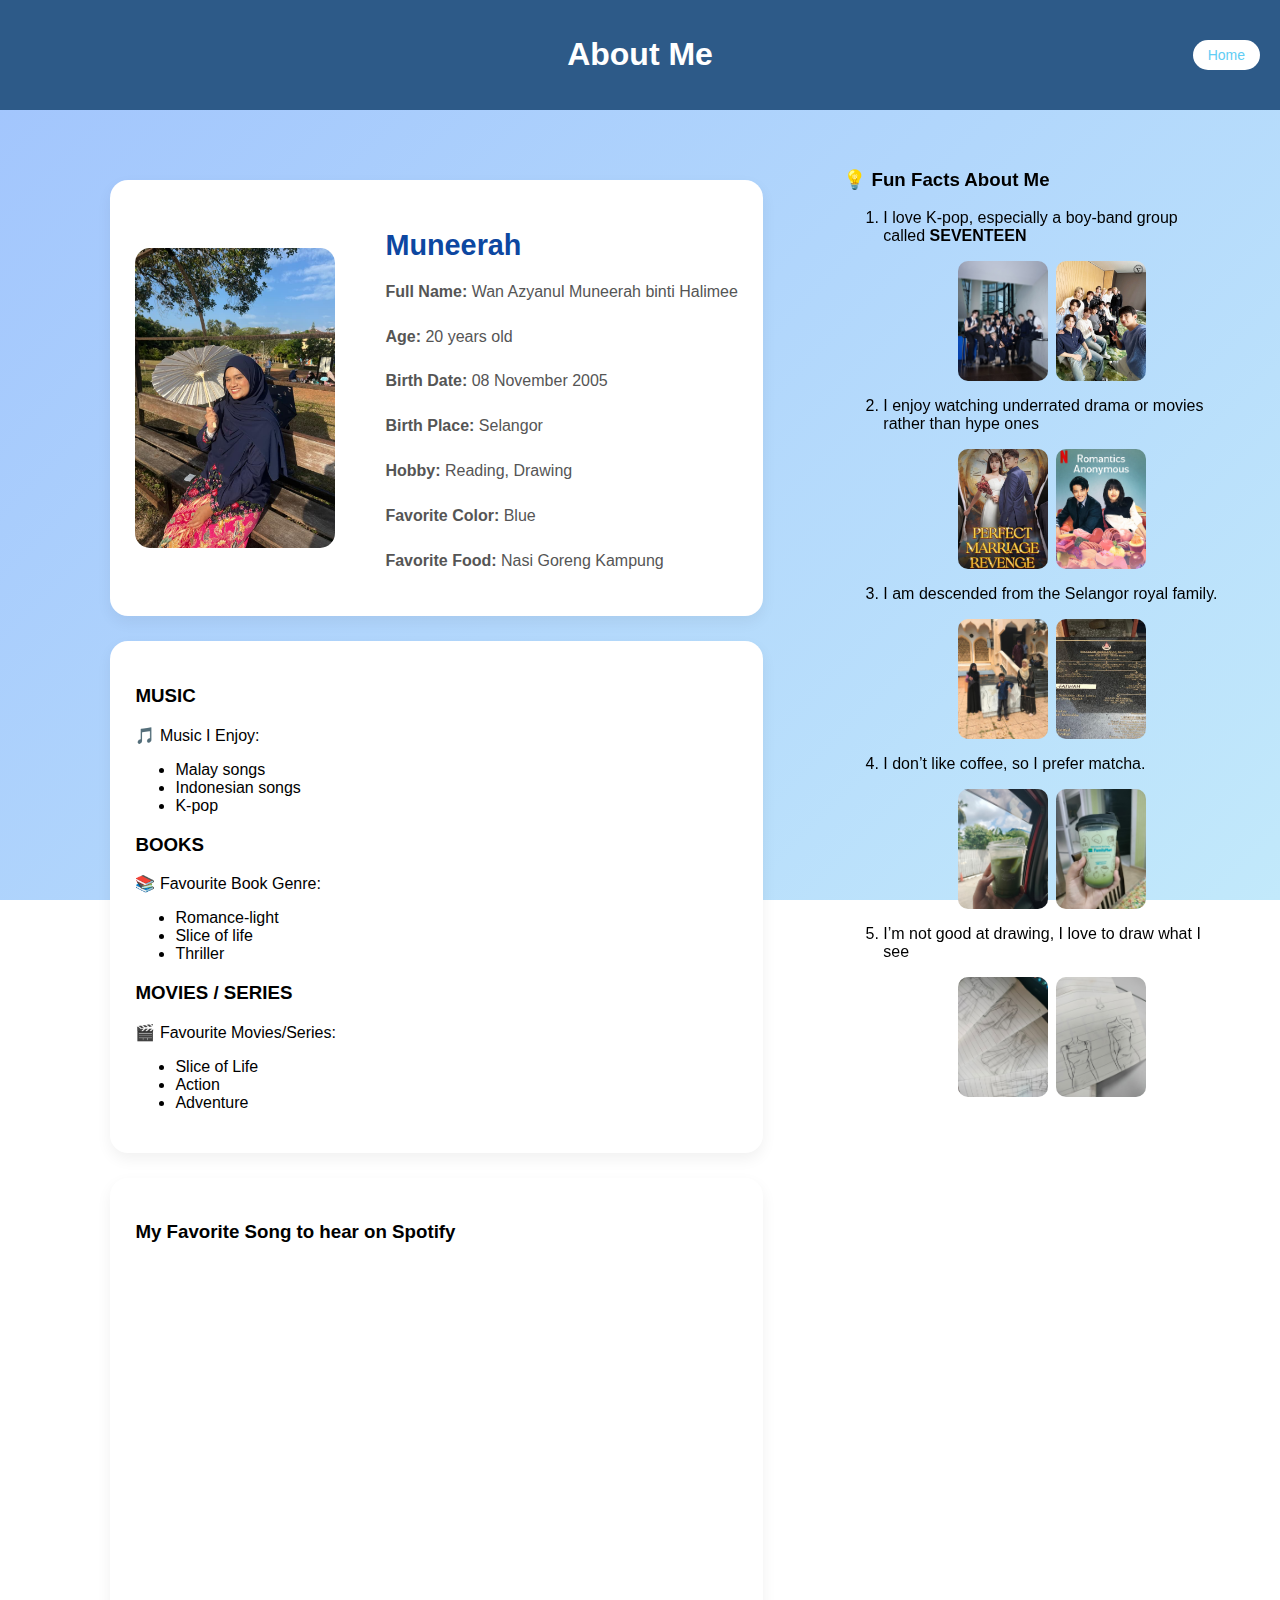
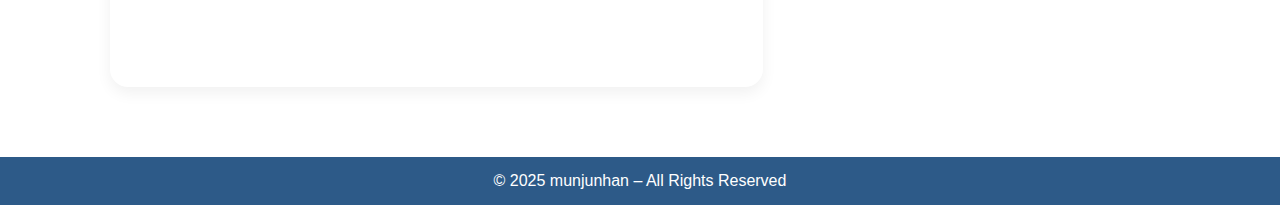
<file: about_me2.html>
<html>
<head>
    <meta charset="UTF-8">
    <meta name="viewport" content="width=device-width, initial-scale=1.0">
    <title>About Me</title>

    <link rel="stylesheet" href="layout2.css">
</head>

<body>

<header>
    <div class="title">
        <h1>About Me</h1>
        <a href="index.html" class="home-btn">Home</a>
    </div>
</header>

<div class="about-layout">
<main class="content">

    <section class="card profile-card">
        <img src="muneerah.jpg" alt="Photo of Muneerah" class="profile-img">

        <div class="profile-info">
            <h2>Muneerah</h2>

            <p><strong>Full Name:</strong> Wan Azyanul Muneerah binti Halimee</p>
            <p><strong>Age:</strong> 20 years old</p>
            <p><strong>Birth Date:</strong> 08 November 2005</p>
            <p><strong>Birth Place:</strong> Selangor</p>
            <p><strong>Hobby:</strong> Reading, Drawing</p>
            <p><strong>Favorite Color:</strong> Blue</p>
            <p><strong>Favorite Food:</strong> Nasi Goreng Kampung</p>
        </div>
    </section>

    <!-- INTERESTS -->
    <section class="card">
        <h3>MUSIC</h3>
        <p class="label">🎵 Music I Enjoy:</p>
        <ul class="fav-list">
            <li>Malay songs</li>
            <li>Indonesian songs</li>
            <li>K-pop</li>
        </ul>

        <h3>BOOKS</h3>
        <p class="label">📚 Favourite Book Genre:</p>
        <ul class="fav-list">
            <li>Romance-light</li>
            <li>Slice of life</li>
            <li>Thriller</li>
        </ul>

        <h3>MOVIES / SERIES</h3>
        <p class="label">🎬 Favourite Movies/Series:</p>
        <ul class="fav-list">
            <li>Slice of Life</li>
            <li>Action</li>
            <li>Adventure</li>
        </ul>
    </section>

    <section class="card">
        <h3 class="section-title">My Favorite Song to hear on Spotify</h3>

        <div class="spotify-box">
            <iframe
                src="https://open.spotify.com/embed/track/3hOpwGiUyGB4sWvXLX5yGU?utm_source=generator&theme=0"
                allow="autoplay; clipboard-write; encrypted-media; fullscreen; picture-in-picture"
                loading="lazy">
            </iframe>
        </div>

<div class="spotify-box">
           <iframe 
             data-testid="embed-iframe" style="border-radius:12px" 
             src="https://open.spotify.com/embed/track/25osmdhvjltPlN7gI2Javd?utm_source=generator" 
             allow="autoplay; clipboard-write; encrypted-media; fullscreen; picture-in-picture" loading="lazy">
         </iframe>
        </div>

<div class="spotify-box">
            <iframe 
	data-testid="embed-iframe" style="border-radius:12px" src="https://open.spotify.com/embed/track/6gARWk9hXgTUImaKUsTu6w?utm_source=generator" 
	allow="autoplay; clipboard-write; encrypted-media; fullscreen; picture-in-picture" loading="lazy">
	 </iframe>
        </div>
	
	<div class="spotify-box">
<iframe data-testid="embed-iframe" style="border-radius:12px" src="https://open.spotify.com/embed/track/1HhYpYlr9sxxxQr0chKreu?utm_source=generator" width="100%" height="352" frameBorder="0" allowfullscreen="" allow="autoplay; clipboard-write; encrypted-media; fullscreen; picture-in-picture" loading="lazy">
	</iframe>
	</div>

    </section>

  </main>

<aside class="about-aside">
  <h3>💡 Fun Facts About Me</h3>

  <ol>
    <li class="fun-fact-card">
      <p>I love K-pop, especially a boy-band group called <b>SEVENTEEN</b></p>
      <div class="fun-fact-images">
        <img src="svt4.jpg" alt="SEVENTEEN">
        <img src="svt5.jpg" alt="SEVENTEEN">
      </div>
    </li>

    <li class="fun-fact-card">
      <p>I enjoy watching underrated drama or movies rather than hype ones</p>
      <div class="fun-fact-images">
        <img src="perfect.jpg" alt="">
        <img src="hana.jpg" alt="">
      </div>
    </li>

    <li class="fun-fact-card">
      <p>I am descended from the Selangor royal family.</p>
      <div class="fun-fact-images">
        <img src="sultan.jpg" alt="">
        <img src="sultan2.jpg" alt="">
      </div>
    </li>

    <li class="fun-fact-card">
      <p>I don’t like coffee, so I prefer matcha.</p>
      <div class="fun-fact-images">
        <img src="matcha1.jpg" alt="">
        <img src="matcha2.jpg" alt="">
      </div>
    </li>

    <li class="fun-fact-card">
      <p>I’m not good at drawing, I love to draw what I see</p>
      <div class="fun-fact-images">
        <img src="lukisan.jpg" alt="">
        <img src="lukisan2.jpg" alt="">
      </div>
    </li>
  </ol>
</section>
</aside>
</div>

</section>

</main>

<footer>
    © 2025 munjunhan – All Rights Reserved
</footer>

</body>
</html>
</file>
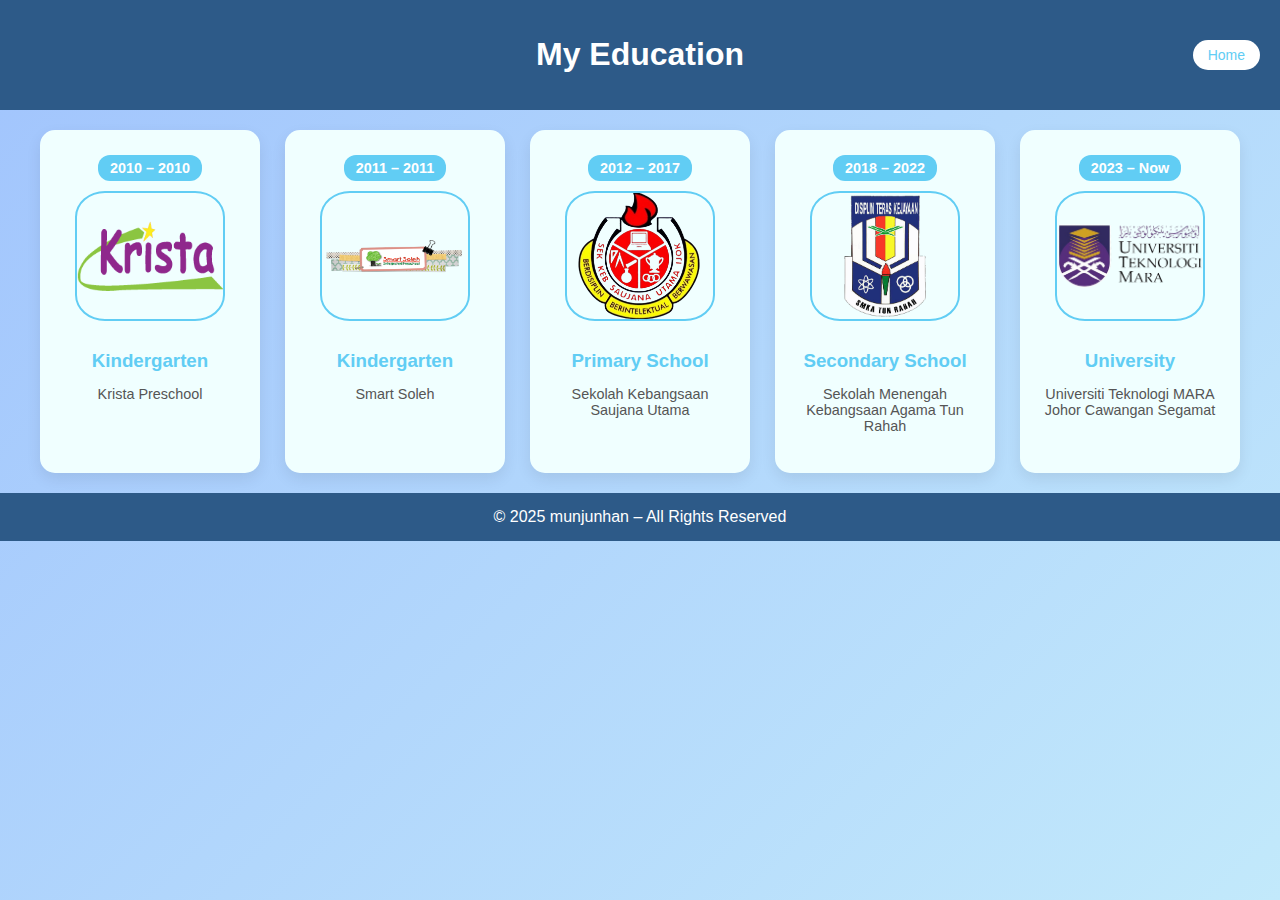
<file: education2.html>
<html>
<head>
    <meta charset="UTF-8">
    <meta name="viewport" content="width=device-width, initial-scale=1.0">
    <title>My Education</title>

    <link rel="stylesheet" href="layout2.css">
</head>

<body>

<header>
    <div class="header-title">
        <h1>My Education</h1>
        <a href="index.html" class="home-btn">Home</a>
    </div>
</header>

<div class="edu-container">

    <div class="grid">
        <div class="year">2010 – 2010</div>
        <img src="kristalogo.png" alt="Krista Preschool">
        <h3>Kindergarten</h3>
        <p>Krista Preschool</p>
    </div>

    <div class="grid">
        <div class="year">2011 – 2011</div>
        <img src="smart.png" alt="Smart Soleh">
        <h3>Kindergarten</h3>
        <p>Smart Soleh</p>
    </div>

    <div class="grid">
        <div class="year">2012 – 2017</div>
        <img src="sksu2.png" alt="Sekolah Kebangsaan Saujana Utama">
        <h3>Primary School</h3>
        <p>Sekolah Kebangsaan Saujana Utama</p>
    </div>

    <div class="grid">
        <div class="year">2018 – 2022</div>
        <div class="edu-logos">
            <img src="rahah.png" alt="SMK Agama Tun Rahah">
        </div>
        <h3>Secondary School</h3>
        <p>Sekolah Menengah Kebangsaan Agama Tun Rahah</p>
    </div>

    <div class="grid">
        <div class="year">2023 – Now</div>
        <img src="uitm.png" alt="UiTM Johor Cawangan Segamat">
        <h3>University</h3>
        <p>Universiti Teknologi MARA Johor Cawangan Segamat</p>
    </div>

</div>

<footer>
    © 2025 munjunhan – All Rights Reserved
</footer>

</body>
</html>
</file>
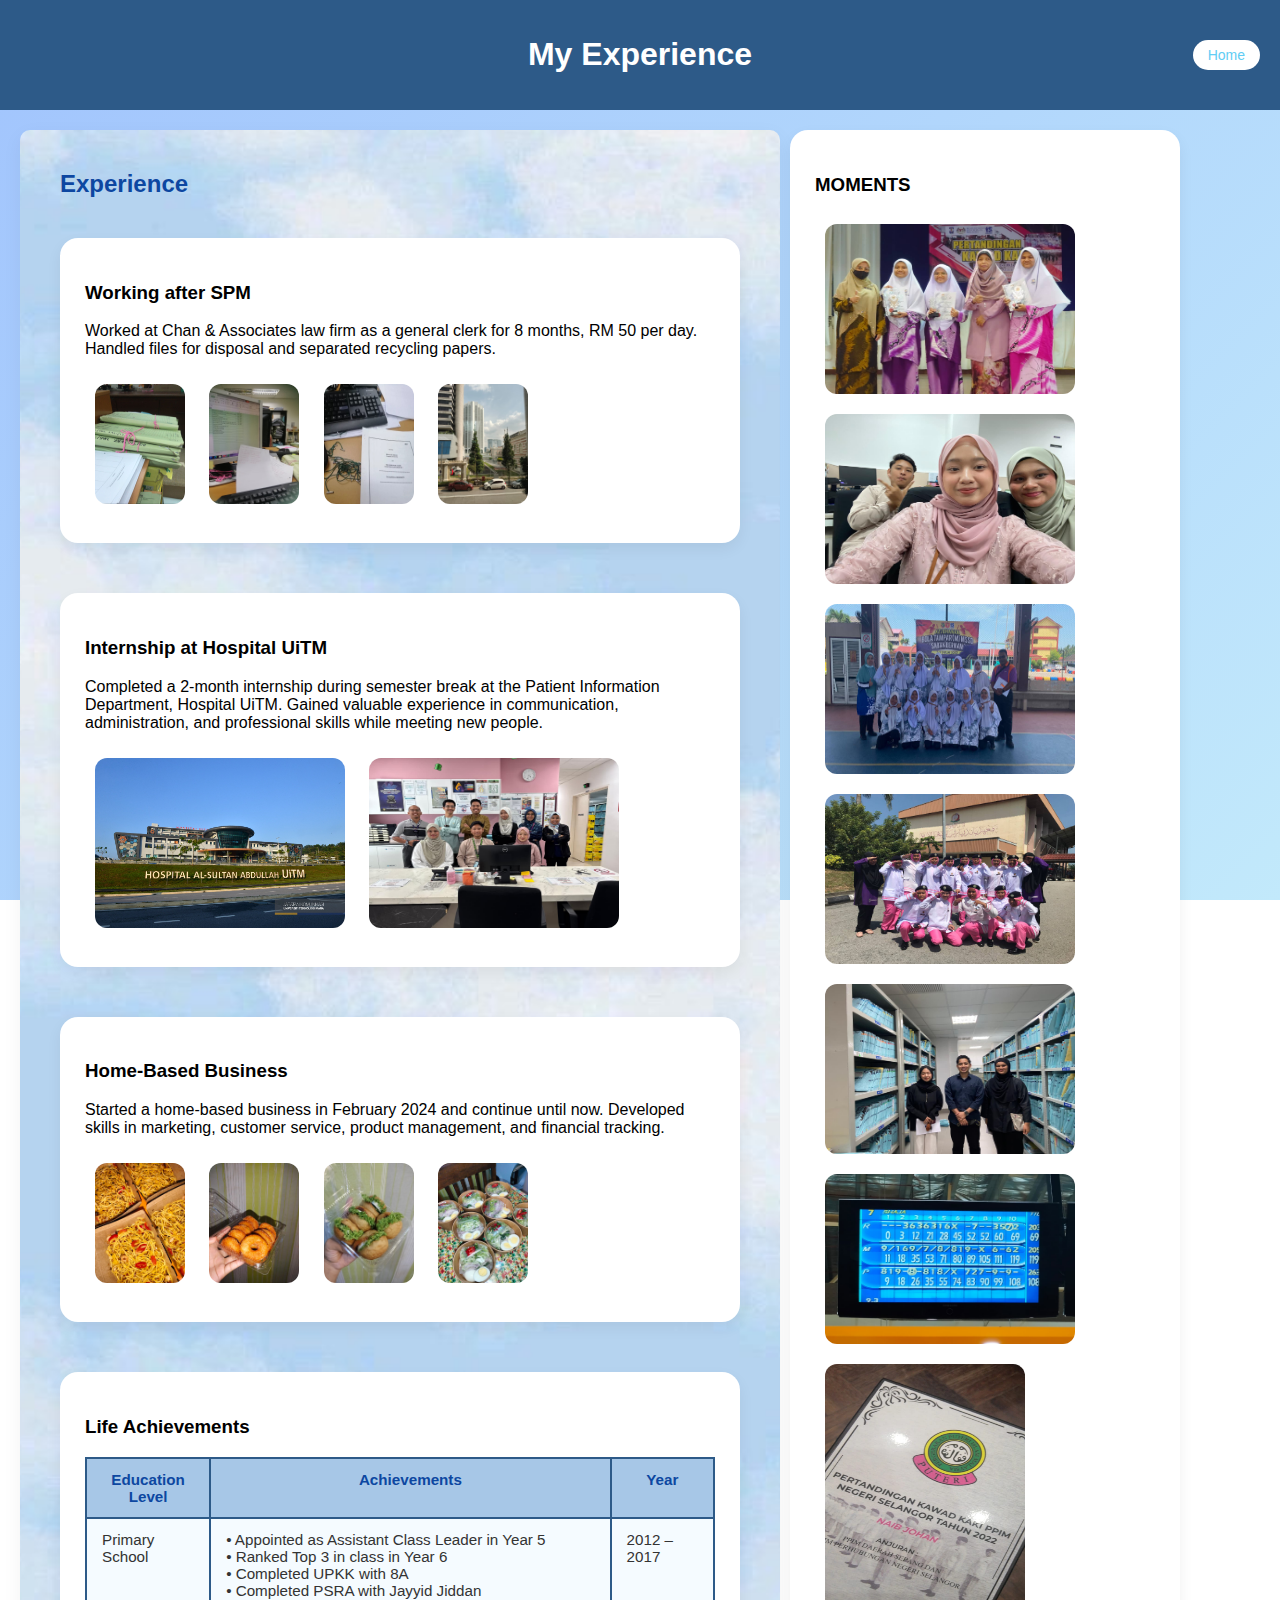
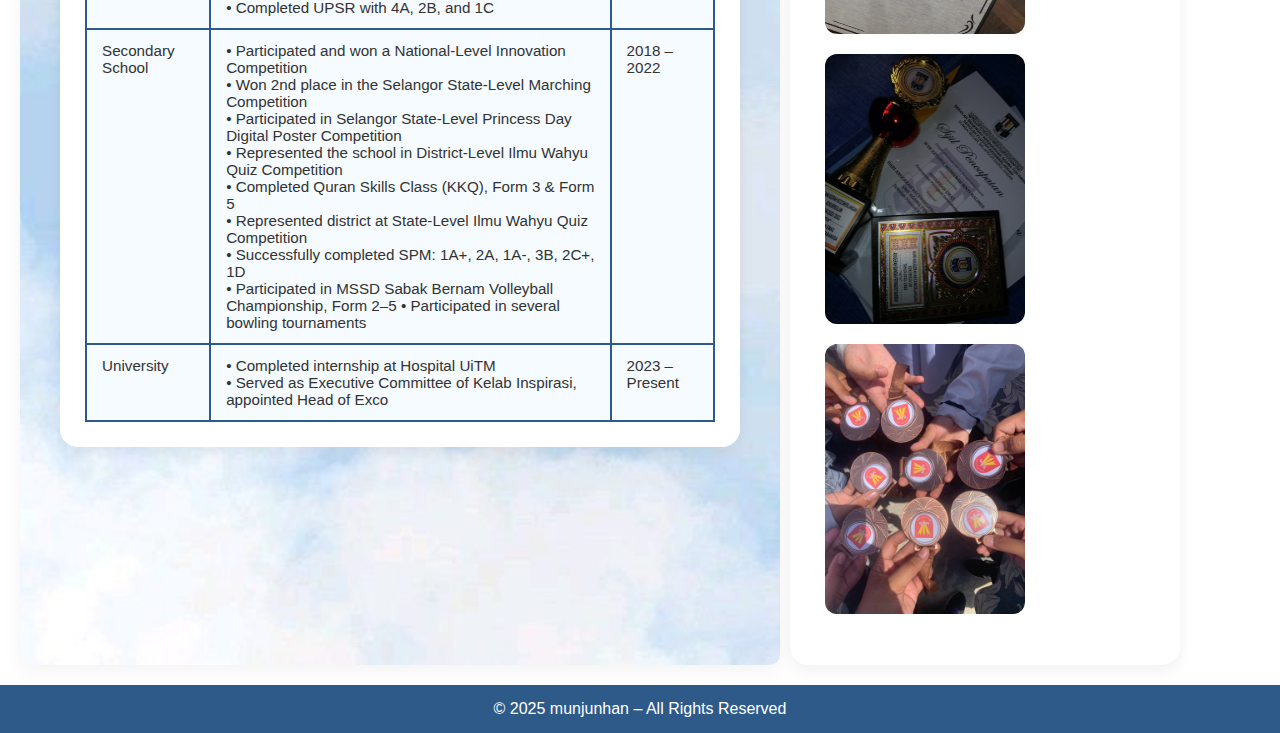
<file: experience2.html>
<html>
<head>
    <meta charset="UTF-8">
    <meta name="viewport" content="width=device-width, initial-scale=1.0">
    <title>My Experience</title>
    <link rel="stylesheet" href="layout2.css">
</head>

<body>

<header>
    <div class="title">
        <h1>My Experience</h1>
        <a href="index.html" class="home-btn">Home</a>
    </div>
</header>

<main class="experience-layout">

    <!-- EXPERIENCE ARTICLES -->
    <section class="experience-articles">
        <h2>Experience</h2>

        <!-- Working after SPM -->
        <article class="card">
            <h3>Working after SPM</h3>
            <p>
                Worked at Chan & Associates law firm as a general clerk for 8 months, RM 50 per day. 
                Handled files for disposal and separated recycling papers.
            </p>
            <img src="file1.jpg" style="border-radius: 12px; margin: 10px;" alt="Work Experience" class="experience-img" width="90" height="120">
 <img src="kerja2.jpg" style="border-radius: 12px; margin: 10px;" alt="Work Experience" class="experience-img" width="90" height="120">
 <img src="kerja3.jpg" style="border-radius: 12px; margin: 10px;" alt="Work Experience" class="experience-img" width="90" height="120">
 <img src="kerja4.jpg" style="border-radius: 12px; margin: 10px;" alt="Work Experience" class="experience-img" width="90" height="120">
        </article>

        <!-- Internship at Hospital UiTM -->
        <article class="card">
            <h3>Internship at Hospital UiTM</h3>
            <p>
                Completed a 2-month internship during semester break at the Patient Information Department, Hospital UiTM. 
                Gained valuable experience in communication, administration, and professional skills while meeting new people.
            </p>
            <img src="hospital.jpeg" style="border-radius: 12px; margin: 10px;" alt="Hospital UiTM" class="experience-img" width="250" height="170">
<img src="intern1.jpg" style="border-radius: 12px; margin: 10px;" alt="Hospital UiTM" class="experience-img" width="250" height="170">
        </article>

        <!-- Home-Based Business -->
        <article class="card">
            <h3>Home-Based Business</h3>
            <p>
                Started a home-based business in February 2024 and continue until now. 
                Developed skills in marketing, customer service, product management, and financial tracking.
            </p>
            <img src="jual1.jpg" style="border-radius: 12px; margin: 10px;" alt="Home-Based Business" class="experience-img" width="90" height="120">
	<img src="jual2.jpg" style="border-radius: 12px; margin: 10px;" alt="Home-Based Business" class="experience-img" width="90" height="120">
	<img src="jual3.jpg" style="border-radius: 12px; margin: 10px;" alt="Home-Based Business" class="experience-img" width="90" height="120">
	<img src="jual4.jpg" style="border-radius: 12px; margin: 10px;" alt="Home-Based Business" class="experience-img" width="90" height="120">

        </article>

        <!-- LIFE ACHIEVEMENTS -->
        <article class="card">
            <h3>Life Achievements</h3>
            <table class="info-table">
                <tr>
                    <th>Education Level</th>
                    <th>Achievements</th>
                    <th>Year</th>
                </tr>

                <tr>
                    <td>Primary School</td>
                    <td>
                        • Appointed as Assistant Class Leader in Year 5<br>
                        • Ranked Top 3 in class in Year 6<br>
                        • Completed UPKK with 8A<br>
                        • Completed PSRA with Jayyid Jiddan<br>
                        • Completed UPSR with 4A, 2B, and 1C
                    </td>
                    <td>2012 – 2017</td>
                </tr>

                <tr>
                    <td>Secondary School</td>
                    <td>
                        • Participated and won a National-Level Innovation Competition<br>
                        • Won 2nd place in the Selangor State-Level Marching Competition<br>
                        • Participated in Selangor State-Level Princess Day Digital Poster Competition<br>
                        • Represented the school in District-Level Ilmu Wahyu Quiz Competition<br>
                        • Completed Quran Skills Class (KKQ), Form 3 & Form 5<br>
                        • Represented district at State-Level Ilmu Wahyu Quiz Competition<br>
                        • Successfully completed SPM: 1A+, 2A, 1A-, 3B, 2C+, 1D<br>
                        • Participated in MSSD Sabak Bernam Volleyball Championship, Form 2–5
                        • Participated in several bowling tournaments
                    </td>
                    <td>2018 – 2022</td>
                </tr>

                <tr>
                    <td>University</td>
                    <td>
                        • Completed internship at Hospital UiTM<br>
                        • Served as Executive Committee of Kelab Inspirasi, appointed Head of Exco
                    </td>
                    <td>2023 – Present</td>
                </tr>
            </table>
        </article>
    </section>

    <!-- ASIDE -->
    <aside class="experience-aside card">
        <h3>MOMENTS</h3>
        <p><img src="quiz.jpg" style="border-radius: 12px; margin: 10px;" alt="quiz" class="experience-img" 
width="250" height="170" ><br>
	<img src="intern3.jpg"  style="border-radius: 12px; margin: 10px;"alt="intern" class="experience-img" 
width="250" height="170"><br>
	<img src="botam.jpg"  style="border-radius: 12px; margin: 10px;"alt="boling" class="experience-img" 
width="250" height="170"><br>
	<img src="kawad.jpg"  style="border-radius: 12px; margin: 10px;"alt="kawad" class="experience-img" 
width="250" height="170"><br>
       <img src="intern2.jpg"  style="border-radius: 12px; margin: 10px;"alt="intern" class="experience-img" 
width="250" height="170"><br>
       <img src="boling1.jpg" style="border-radius: 12px; margin: 10px;"alt="boling" class="experience-img" 
width="250" height="170"><br>
 <img src="plague.jpg" style="border-radius: 12px; margin: 10px;"alt="boling" class="experience-img" 
width="200" height="270"><br>
 <img src="piala.jpg" style="border-radius: 12px; margin: 10px;"alt="boling" class="experience-img" 
width="200" height="270"><br>
 <img src="botam2.jpg" style="border-radius: 12px; margin: 10px;"alt="boling" class="experience-img" 
width="200" height="270"><br>



</p>
            </aside>

</main>

<footer>
    © 2025 munjunhan – All Rights Reserved
</footer>

</body>
</html>
</file>
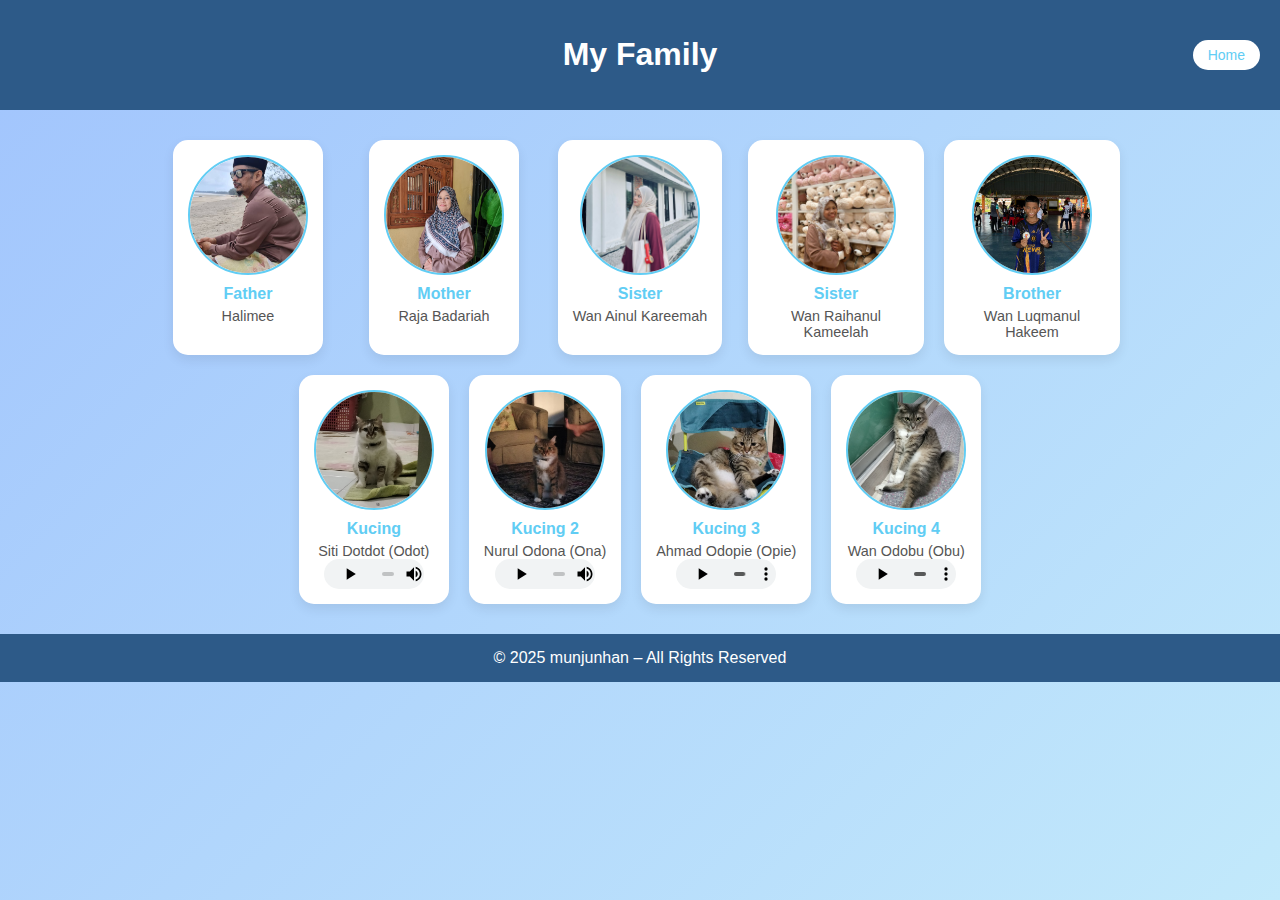
<file: family2.html>
<html>
<head>
    <meta charset="UTF-8">
    <meta name="viewport" content="width=device-width, initial-scale=1.0">
    <title>My Family</title>
    
    <link rel="stylesheet" href="layout2.css">
</head>

<body>


    <header>
          <div class="title">
            <h1>My Family</h1>
            <a href="index.html" class="home-btn">Home</a>
        </div>
    </header>

    <div class="family-container">

        <div class="card">
            <img src="ayah.jpg" alt="">
            <div class="role">Father</div>
            <div class="name">Halimee</div>
        </div>

        <div class="card">
            <img src="ibu.jpg" alt="">
            <div class="role">Mother</div>
            <div class="name">Raja Badariah</div>
        </div>

        <div class="card">
            <img src="kaklong.jpg" alt="">
            <div class="role">Sister</div>
            <div class="name">Wan Ainul Kareemah</div>
        </div>

        <div class="card" style="text-align:center">
                <img src="ean.jpg" alt="">
                <div class="role">Sister</div>
                <div class="name">Wan Raihanul Kameelah</div>
            </div>

        <div class="card">
                <img src="hakeem.jpg" alt="">
                <div class="role">Brother</div>
                <div class="name">Wan Luqmanul Hakeem</div>

            </div>
       
        <div class="row2">

        <div class="card">
            <img src="odot.jpg" alt="">
            <div class="role">Kucing</div>
            <div class="name">Siti Dotdot (Odot)</div>
	<audio controls style="width:100px; height:30px;">
                <source src="odot.mp3" type="audio/mpeg">
            </audio>

        </div>

        <div class="card">
            <img src="ona.jpg" alt="">
            <div class="role">Kucing 2</div>
            <div class="name">Nurul Odona (Ona)</div>
	    <audio controls style="width:100px; height:30px;">
                <source src="ona.mp3" type="audio/mpeg">
            </audio>
        </div>

        <div class="card">
            <img src="opie.jpg" alt="">
            <div class="role">Kucing 3</div>
            <div class="name">Ahmad Odopie (Opie)</div>
            <audio controls style="width:100px; height:30px;">
                <source src="suara opie.mp3" type="audio/mpeg">
            </audio>
        </div>

        <div class="card">
            <img src="obu.jpg" alt="">
            <div class="role">Kucing 4</div>
            <div class="name">Wan Odobu (Obu)</div>
            <audio controls style="width:100px; height:30px;">
                <source src="suara obu.mp3" type="audio/mpeg">
            </audio>
        </div>

    </div>
</div>

    <footer>
        © 2025 munjunhan – All Rights Reserved
    </footer>

</body>
</html>
</file>
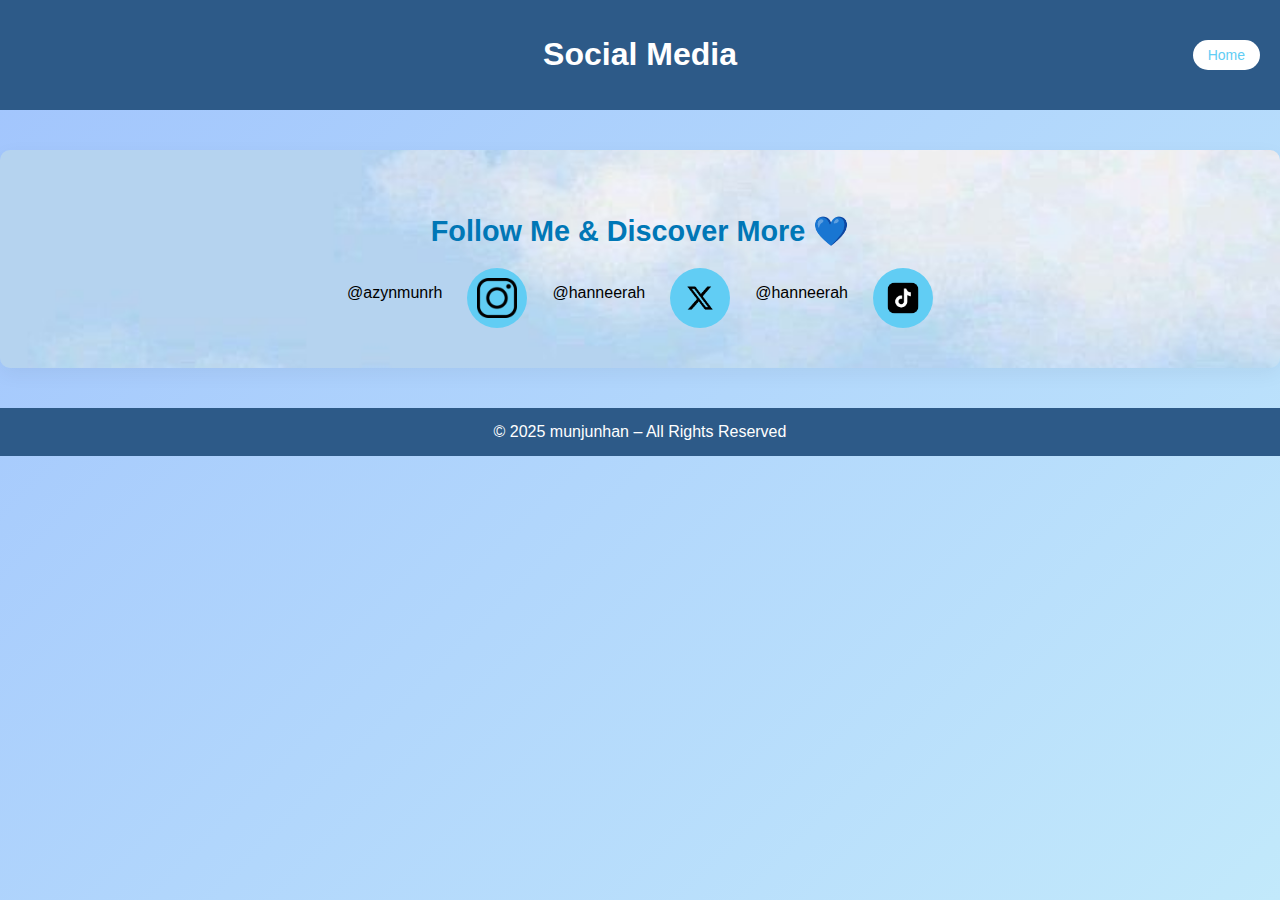
<file: socmed2.html>
<html>
<head>
    <meta charset="UTF-8">
    <meta name="viewport" content="width=device-width, initial-scale=1.0">
    <title>Social Media</title>
    
    <link rel="stylesheet" href="layout2.css">
</head>

<body>

 <header>
        <div class="title">
            <h1>Social Media</h1>
            <a href="index.html" class="home-btn">Home</a>
        </div>
    </header>

 <section class="social-section">
    <h2>Follow Me & Discover More 💙</h2>

    <div class="social-icons">
	<p> @azynmunrh</p>
        <a href="https://www.instagram.com/azynmunrh?igsh=MWg0NWt1dTltcWc0MQ==" target="_blank" aria-label="Instagram">
            <img src="insta.png" alt="Instagram" />
        </a>
	<p> @hanneerah </p>
        <a href="https://x.com/hanneerah" target="_blank" aria-label="X/Twitter">
            <img src="X.png" alt="X/Twitter" />
        </a>
	<p> @hanneerah</p>
        <a href="https://www.tiktok.com/@hanneerah?_r=1&_t=ZS-926oJLZoPSS" target="_blank" aria-label="TikTok">
            <img src="tiktok.png" alt="TikTok" />
        </a>
    </div>
</section>



<footer>
    © 2025 munjunhan – All Rights Reserved
</footer>

</body>
</html>
</file>
<file: layout2.css>
/* ================= RESET ================= */
* {
  box-sizing: border-box;
  font-family: "Segoe UI", Arial, Helvetica, sans-serif;
}

/* ================= BODY ================= */
body {
  margin: 0;
  background: linear-gradient(135deg, #a1c4fd, #c2e9fb);
  background-size: cover;
  background-position: center;
  background-attachment: fixed;
}

/* ================= HEADER ================= */
header {
  background-color: #2D5A88;
  padding: 15px 25px;
  margin-bottom: 0;
  text-align: center;
  position: relative;
  color: white;
}

.home-btn {
  position: absolute;
  right: 20px;
  top: 50%;
  transform: translateY(-50%);
  background: #fff;
  padding: 7px 15px;
  border-radius: 18px;
  text-decoration: none;
  font-size: 14px;
  color: #61cdf4;
  transition: 0.25s;
}

.home-btn:hover {
  background: #61cdf4;
  color: #fff;
}

/* ================= TOP BAR ================= */
.topbar {
  background: #0077b6;
  color: white;
  padding: 15px 30px;
}

/* ================= LAYOUT ================= */
.layout-container {
  display: flex;
  min-height: calc(100vh - 120px);
}

/* ================= ABOUT ================= */
.about-layout {
  display: grid;
  grid-template-columns: 2fr 1fr;
  gap: 30px;
  max-width: 1200px;
  margin: 40px auto;
  padding: 0 20px;
}

.about-main {
  display: flex;
  flex-direction: column;
  gap: 30px;
}

.about-aside {
  position: sticky;
  top: 30px;
  align-self: flex-start;
}

/* ================= EXPERIENCE ================= */
.experience-layout {
  display: flex;
  flex-wrap: wrap;
  gap: 10px;
  max-width: 1200px;
  margin: 0;
  padding: 20px;
}

.experience-articles h2 {
    margin-top: 0;
    margin-bottom: 0; /* boleh adjust */
}

.experience-articles {
  flex: 2;
  display: flex;
  flex-direction: column;
  gap: 10px;
}

.experience-aside {
  flex: 1;
  min-width: 250px;
}

/* ================= SIDEBAR ================= */
.sidebar {
  width: 240px;
  background: #50ABE7;
  color: white;
  padding: 20px;
}

.sidebar h2 {
  color: #D0E1F9;
  margin-bottom: 25px;
}

.sidebar ul {
  list-style: none;
  padding: 0;
}

.sidebar ul li {
  margin-bottom: 15px;
}

.sidebar ul li a {
  display: block;
  padding: 10px;
  border-radius: 10px;
  color: white;
  text-decoration: none;
  font-size: 15px;
  transition: 0.2s;
}

.sidebar ul li a:hover {
  background: #87CEEB;
  color:#2D5A88;
}

/* ================= CONTENT ================= */
.content {
  display: flex;
  flex-direction: column;
  gap: 25px;
  max-width: 1000px;
  margin: 30px auto;
  padding: 0 20px;
}

/* ================= CARD ================= */
.card {
  background: #ffffff;
  padding: 25px;
  border-radius: 18px;
  box-shadow: 0 6px 15px rgba(0,0,0,0.06);
  transition: transform 0.25s ease, box-shadow 0.25s ease;
}

.card:hover {
  transform: translateY(-4px);
  box-shadow: 0 12px 25px rgba(0,0,0,0.12);
}

/* ================= PROFILE ================= */
.profile-card {
  display: grid;
  grid-template-columns: 220px 1fr;
  gap: 30px;
  align-items: center;
}

.profile-img {
  width: 200px;
  height: 300px;
  border-radius: 15px;
  object-fit: cover;
}

.profile-card h2 {
  font-size: 1.8rem;
  color: #0d47a1;
  margin-bottom: 10px;
}

.profile-card p {
  line-height: 1.8;
  color: #555;
}

/* ================= EDUCATION ================= */
.edu-container {
  display: grid;
  grid-template-columns: repeat(auto-fit, minmax(200px, 1fr));
  gap: 25px;
  max-width: 1200px;
  margin: 0 auto;
  padding: 20px 0;
}

.grid {
  background: #F0FFFF;
  padding: 25px 15px;
  border-radius: 15px;
  text-align: center;
  box-shadow: 0 6px 15px rgba(0, 0, 0, 0.08);
  transition: transform 0.3s ease, box-shadow 0.3s ease;
}

.grid:hover {
  transform: translateY(-5px);
  box-shadow: 0 12px 25px rgba(0, 0, 0, 0.15);
}

.year {
  display: inline-block;
  background: #61cdf4;
  color: white;
  font-weight: 600;
  padding: 5px 12px;
  border-radius: 12px;
  margin-bottom: 10px;
  font-size: 0.9rem;
}

.grid img {
  width: 150px;
  height: 130px;
  object-fit: contain;
  border-radius: 20%;
  border: 2px solid #61cdf4;
  margin-bottom: 10px;
  transition: transform 0.3s ease;
}

.grid img:hover {
  transform: scale(1.1);
}

.grid h3 {
  color: #61cdf4;
  margin-bottom: 5px;
}

.grid p {
  color: #555;
  font-size: 0.9rem;
}
/* ================= FAMILY ================= */
.family-container {
  display: grid;
  justify-items: center;
  grid-template-columns: repeat(auto-fit, minmax(150px, 1fr));
  gap: 20px;
  max-width: 1000px;
  margin: 30px auto;
  padding: 0 20px;
}

.row2 {
  grid-column: 1 / -1;
  display: flex;
  justify-content: center;
  gap: 20px;
  flex-wrap: wrap;
}

.family-container .card {
  background: white;
  border-radius: 15px;
  padding: 15px;
  text-align: center;
  box-shadow: 0 5px 12px rgba(0, 0, 0, 0.08);
  transition: transform 0.3s ease, box-shadow 0.3s ease;
}

.family-container .card:hover {
  transform: translateY(-5px);
  box-shadow: 0 12px 25px rgba(0, 0, 0, 0.15);
}

.family-container .card img {
  width: 120px;
  height: 120px;
  object-fit: cover;
  border-radius: 50%;
  border: 2px solid #61cdf4;
  margin-bottom: 10px;
  transition: transform 0.3s ease;
}

.family-container .card img:hover {
  transform: scale(1.1);
}

.family-container .card .role {
  font-weight: bold;
  color: #61cdf4;
  margin-bottom: 5px;
}

.family-container .card .name {
  color: #555;
  font-size: 0.9rem;
}


/* ================= FUN FACT ================= */
.fun-fact-list {
  max-width: 1000px;
  margin: 30px auto;
  padding: 0 20px;
}

.fun-fact-list h3 {
  text-align: center;
  color: #0D47A1;
  font-size: 1.8rem;
  margin-bottom: 20px;
}

.fun-fact-list ul {
  list-style: disc;
  padding: 0;
  display: flex;
  flex-direction: column;
  gap: 20px;
}

.fun-fact-list li.fun-fact-card {
  background: #BAE0F3;
  padding: 25px;
  border-radius: 18px;
  border-left: 5px solid #61CDF4;
  display: flex;
  flex-direction: column;
  align-items: center;
  gap: 12px;
  box-shadow: 0 6px 15px rgba(0,0,0,0.06);
  transition: transform 0.25s ease, box-shadow 0.25s ease;
}

.fun-fact-list li.fun-fact-card:hover {
  transform: translateY(-4px);
  box-shadow: 0 12px 25px rgba(0,0,0,0.12);
}

.fun-fact-images {
  display: flex;
  gap: 8px;
  flex-wrap: wrap;
  justify-content: center;
}

.fun-fact-images img,
.fun-fact-list img {
  width: 90px;
  height: 120px;
  object-fit: cover;
  border-radius: 10px;
  transition: transform 0.3s ease;
}

.fun-fact-images img:hover,
.fun-fact-list img:hover {
  transform: scale(1.05);
}

/* ================= MARQUEE ================= */
.homepage-marquee {
  overflow: hidden;
  white-space: nowrap;
  background: #e3f2fd;
  border-radius: 12px;
  padding: 12px 0;
  margin: 30px auto;
  max-width: 90%;
}

.homepage-marquee p {
  display: inline-block;
  padding-left: 10%;
  font-weight: 500;
  color: #0077b6;
  animation: scroll-left 20s linear infinite;
}

@keyframes scroll-left {
  from { transform: translateX(100%); }
  to   { transform: translateX(-100%); }
}

/* ================= GALLERY ================= */
body.gallery-page {
  background-image: url('kotak kotak.jpg');
  background-size: cover;
  background-position: center;
  background-repeat: no-repeat;
  background-attachment: fixed;
}

.gallery-free {
  display: flex;
  flex-wrap: wrap;
  gap: 15px;
  justify-content: center;
  padding: 20px;
}

.gallery-free img {
  width: 200px;
  height: 200px;
  object-fit: cover;
  border-radius: 15px;
  box-shadow: 0 6px 12px rgba(0,0,0,0.1);
  transition: transform 0.3s ease, box-shadow 0.3s ease;
}

.gallery-free img:hover {
  transform: scale(1.05) rotate(2deg);
  box-shadow: 0 12px 25px rgba(0,0,0,0.15);
}

/* ================= SECTION ================= */
section {
  flex: 1;
  display: block;
  padding: 40px;

  /* background image + lembut supaya text jelas */
  background-image:url("cloud.jpg");

  background-size: cover;
  background-position: center;
  background-repeat: no-repeat;

  border-radius: 10px;
  box-shadow: 0 6px 20px rgba(0, 0, 0, 0.05);
}


/* ================= ARTICLE ================= */
article {
  background: lavender;
  padding: 15px;
  max-width: 700px;
  width: 100%;
  margin: 30px auto 10px;
  border-radius: 15px;
}

article:hover {
  transform: translateY(-3px);
  box-shadow: 0 12px 20px rgba(0, 0, 0, 0.12);
}

h2 {
  color: #0d47a1;
  margin-bottom: 20px;
}


/* ================= TABLE ================= */
.info-table {
  width: 100%;
  border-collapse: collapse; /* bagi border cantik & rapat */
  margin-top: 15px;
  font-size: 0.95rem;
}

.info-table th,
.info-table td {
  border: 2px solid #2D5A88; /* border jelas */
  padding: 12px 15px;
  text-align: left;
  vertical-align: top;
}

.info-table th {
  background-color: #A7C7E7; /* header biru lembut */
  color: #0D47A1;
  font-weight: 600;
  text-align: center;
}

.info-table td {
  background-color: #F5FBFF; /* isi lembut */
  color: #333;
}

/* hover row (optional tapi cantik) */
.info-table tr:hover td {
  background-color: #E3F2FD;
}


/* ================= SPOTIFY ================= */
.spotify-box {
  display: flex;
  justify-content: center;
}

.spotify-box iframe {
  width: 100%;
  max-width: 600px;
  height: 100px;
  border-radius: 12px;
  border: none;
}

/* ================= SOCIAL ================= */
.social-section {
  text-align: center;
  margin: 40px 0;
}

.social-section h2 {
  font-size: 1.8rem;
  color: #0077b6;
  margin-bottom: 20px;
  font-weight: 600;
}

.social-icons {
  display: flex;
  justify-content: center;
  gap: 25px;
  margin: 0 auto;
}

.social-icons a {
  display: inline-flex;
  width: 60px;
  height: 60px;
  background: #61cdf4;
  border-radius: 50%;
  align-items: center;
  justify-content: center;
  transition: transform 0.2s ease, background 0.2s ease;
}

.social-icons a img {
  width: 40px;
  height: 40px;
}

.social-icons a:hover {
  transform: scale(1.1);
  background: #0077b6;
}

@media (max-width: 600px) {
  .social-icons a {
    width: 50px;
    height: 50px;
  }

  .social-icons a img {
    width: 30px;
    height: 30px;
  }
}


/* ================= FOOTER ================= */
footer {
  background: #2D5A88;
  text-align: center;
  padding: 15px;
  color: white;
}
</file>
